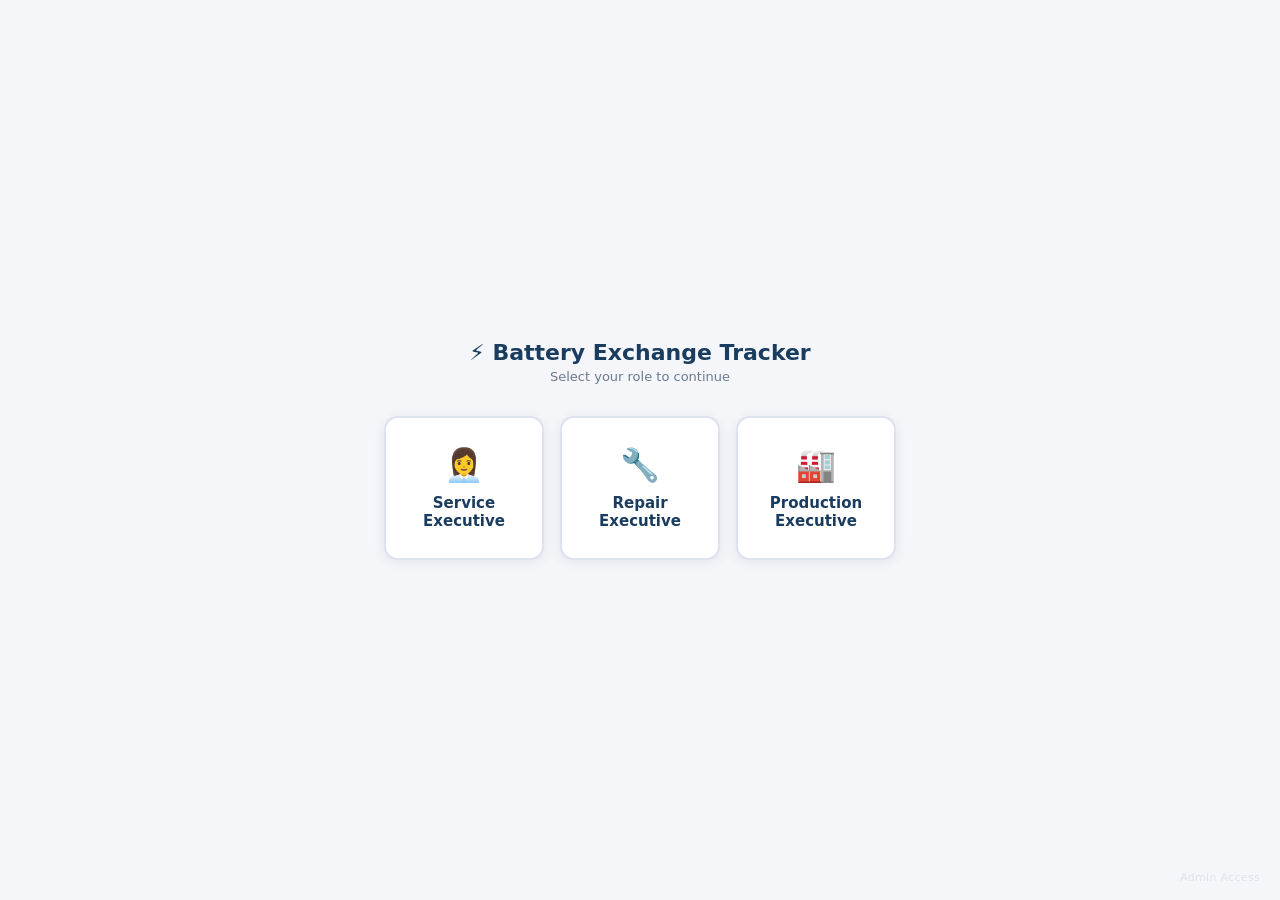
<file: index.html>
<!DOCTYPE html>
<html lang="en">
<head>
  <meta charset="UTF-8"/>
  <meta name="viewport" content="width=device-width, initial-scale=1.0"/>
  <title>Battery Exchange Tracker — Litpax</title>
  <link rel="stylesheet" href="style.css"/>
</head>
<body>

<!-- LOGIN -->
<div id="login-screen">
  <div class="login-logo">
    <h1>⚡ Battery Exchange Tracker</h1>
    <p>Select your role to continue</p>
  </div>
  <div class="login-cards login-cards-3">
    <div class="login-card" onclick="askPin('Service Executive')">
      <div class="icon">👩‍💼</div>
      <div class="name">Service Executive</div>
    </div>
    <div class="login-card" onclick="askPin('Repair Executive')">
      <div class="icon">🔧</div>
      <div class="name">Repair Executive</div>
    </div>
    <div class="login-card" onclick="askPin('Production Executive')">
      <div class="icon">🏭</div>
      <div class="name">Production Executive</div>
    </div>
  </div>

  <!-- Hidden admin link at bottom -->
  <a href="admin.html" class="admin-link">Admin Access</a>
</div>

<!-- PIN MODAL -->
<div class="modal-overlay" id="pin-modal">
  <div class="modal" style="width:320px">
    <div class="modal-header">
      <h2 id="pin-title">Enter PIN</h2>
      <button class="modal-close" onclick="closeModal('pin-modal')">✕</button>
    </div>
    <div class="modal-body" style="text-align:center;padding:24px 20px">
      <p style="font-size:13px;color:var(--muted);margin-bottom:16px">Apna 4-digit PIN enter karo</p>
      <input id="pin-input" type="password" maxlength="4" placeholder="• • • •"
        style="text-align:center;font-size:22px;letter-spacing:8px;width:100%;padding:12px"
        oninput="this.value=this.value.replace(/[^0-9]/g,'')"
        onkeydown="if(event.key==='Enter') confirmPin()"/>
      <p id="pin-error" style="color:var(--danger);font-size:12px;margin-top:10px;display:none">❌ Wrong PIN, try again</p>
    </div>
    <div class="modal-footer" style="justify-content:center">
      <button class="btn-cancel" onclick="closeModal('pin-modal')">Cancel</button>
      <button class="btn-primary" onclick="confirmPin()">Login</button>
    </div>
  </div>
</div>

<!-- APP -->
<div id="app-screen">
  <header>
    <div class="header-left">
      <div class="logo-dot"></div>
      <h1>Battery Exchange Tracker</h1>
    </div>
    <div class="user-chip">
      <span id="user-label">—</span>
      <button class="logout-btn" onclick="logout()">Logout</button>
    </div>
  </header>

  <main>
    <div class="stats-grid">
      <div class="stat-card s-total"><div class="slabel">Total</div><div class="svalue" id="s-total">—</div></div>
      <div class="stat-card s-open"><div class="slabel">Open</div><div class="svalue" id="s-open">—</div></div>
      <div class="stat-card s-dispatched"><div class="slabel">Dispatched</div><div class="svalue" id="s-dispatched">—</div></div>
      <div class="stat-card s-pickup"><div class="slabel">Pickup Arranged</div><div class="svalue" id="s-pickup">—</div></div>
      <div class="stat-card s-confirmed"><div class="slabel">Received</div><div class="svalue" id="s-confirmed">—</div></div>
      <div class="stat-card s-closed"><div class="slabel">Closed</div><div class="svalue" id="s-closed">—</div></div>
    </div>

    <div class="toolbar">
      <div class="toolbar-left">
        <button class="filter-btn active" onclick="setFilter('All')">All</button>
        <button class="filter-btn" onclick="setFilter('Open')">Open</button>
        <button class="filter-btn" onclick="setFilter('Dispatched')">Dispatched</button>
        <button class="filter-btn" onclick="setFilter('Pickup')">Pickup</button>
        <button class="filter-btn" onclick="setFilter('Closed')">Closed</button>
        <input class="search-box" type="text" placeholder="Search customer, serial, model..." oninput="onSearch(this.value)"/>
      </div>
      <div id="new-btn-wrap"></div>
    </div>

    <div class="table-wrap">
      <div id="loading" class="loading">Loading...</div>
      <table id="main-table" style="display:none">
        <thead>
          <tr>
            <th>ID</th><th>Date</th><th>Customer</th><th>Battery</th>
            <th>Complaint</th><th>Status</th><th>Actions</th>
          </tr>
        </thead>
        <tbody id="table-body"></tbody>
      </table>
      <div id="empty-state" class="empty-state" style="display:none">
        <div class="eicon">📋</div>
        <p>No entries found</p>
      </div>
    </div>
  </main>
</div>

<!-- NEW COMPLAINT MODAL -->
<div class="modal-overlay" id="new-modal">
  <div class="modal">
    <div class="modal-header">
      <h2>New Complaint Entry</h2>
      <button class="modal-close" onclick="closeModal('new-modal')">✕</button>
    </div>
    <div class="modal-body">
      <div class="form-row">
        <div class="form-group"><label>Customer Name *</label><input id="f-name" placeholder="Full name"/></div>
        <div class="form-group"><label>Phone *</label><input id="f-phone" type="tel" placeholder="Mobile number"/></div>
      </div>
      <div class="form-row">
        <div class="form-group"><label>City</label><input id="f-city" placeholder="City"/></div>
        <div class="form-group"><label>Battery Category *</label>
          <select id="f-cat">
            <option value="">Select</option>
            <option>2 Wheeler</option>
            <option>3 Wheeler</option>
            <option>Inverter</option>
            <option>Solar</option>
          </select>
        </div>
      </div>
      <div class="form-row">
        <div class="form-group"><label>Battery Model *</label><input id="f-model" placeholder="e.g. LPX-100AH"/></div>
        <div class="form-group"><label>Serial No</label><input id="f-serial" placeholder="Serial number"/></div>
      </div>
      <div class="form-row">
        <div class="form-group full"><label>Complaint *</label><textarea id="f-complaint" placeholder="Describe the issue..."></textarea></div>
      </div>
      <div class="form-row">
        <div class="form-group full"><label>Remarks</label><input id="f-remarks" placeholder="Any notes"/></div>
      </div>
    </div>
    <div class="modal-footer">
      <button class="btn-cancel" onclick="closeModal('new-modal')">Cancel</button>
      <button class="btn-primary" id="submit-btn" onclick="submitNew()">Save Complaint</button>
    </div>
  </div>
</div>

<!-- UPDATE MODAL -->
<div class="modal-overlay" id="update-modal">
  <div class="modal">
    <div class="modal-header">
      <h2 id="u-title">Update</h2>
      <button class="modal-close" onclick="closeModal('update-modal')">✕</button>
    </div>
    <div class="modal-body">
      <div class="update-info" id="u-info"></div>
      <div id="u-fields"></div>
    </div>
    <div class="modal-footer">
      <button class="btn-cancel" onclick="closeModal('update-modal')">Cancel</button>
      <button class="btn-primary" id="u-confirm">Confirm</button>
    </div>
  </div>
</div>

<!-- DETAIL MODAL -->
<div class="modal-overlay" id="detail-modal">
  <div class="modal">
    <div class="modal-header">
      <h2 id="d-title">Details</h2>
      <button class="modal-close" onclick="closeModal('detail-modal')">✕</button>
    </div>
    <div class="modal-body" id="d-body"></div>
  </div>
</div>

<div class="toast" id="toast"></div>
<script src="app.js"></script>
</body>
</html>
</file>
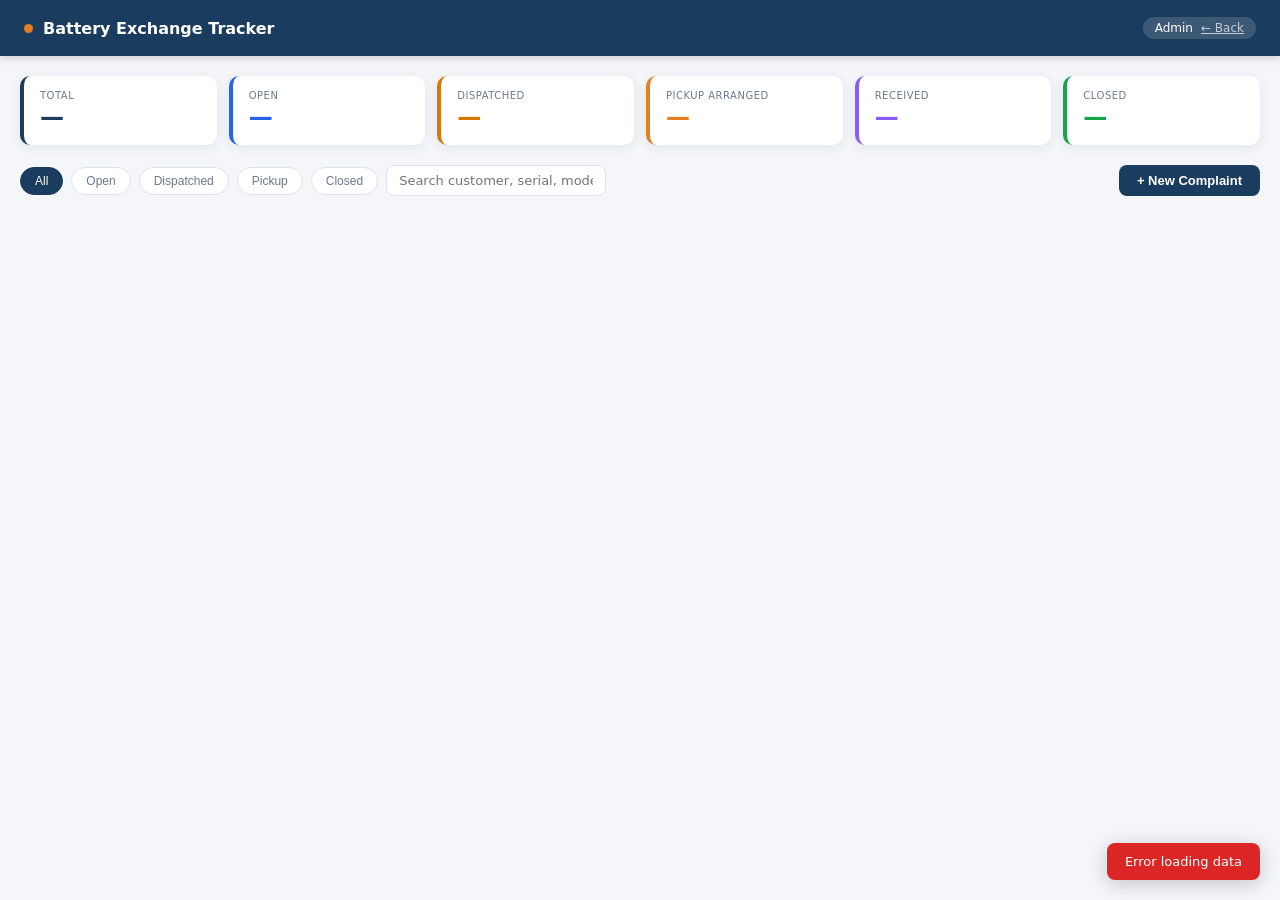
<file: admin.html>
<!DOCTYPE html>
<html lang="en">
<head>
  <meta charset="UTF-8"/>
  <meta name="viewport" content="width=device-width, initial-scale=1.0"/>
  <title>Admin — Battery Exchange Tracker</title>
  <link rel="stylesheet" href="style.css"/>
</head>
<body>

<!-- APP (auto-loads as Admin) -->
<div id="app-screen" style="display:block">
  <header>
    <div class="header-left">
      <div class="logo-dot"></div>
      <h1>Battery Exchange Tracker</h1>
    </div>
    <div class="user-chip">
      <span id="user-label">Admin</span>
      <a href="index.html" class="logout-btn">← Back</a>
    </div>
  </header>

  <main>
    <div class="stats-grid">
      <div class="stat-card s-total"><div class="slabel">Total</div><div class="svalue" id="s-total">—</div></div>
      <div class="stat-card s-open"><div class="slabel">Open</div><div class="svalue" id="s-open">—</div></div>
      <div class="stat-card s-dispatched"><div class="slabel">Dispatched</div><div class="svalue" id="s-dispatched">—</div></div>
      <div class="stat-card s-pickup"><div class="slabel">Pickup Arranged</div><div class="svalue" id="s-pickup">—</div></div>
      <div class="stat-card s-confirmed"><div class="slabel">Received</div><div class="svalue" id="s-confirmed">—</div></div>
      <div class="stat-card s-closed"><div class="slabel">Closed</div><div class="svalue" id="s-closed">—</div></div>
    </div>

    <div class="toolbar">
      <div class="toolbar-left">
        <button class="filter-btn active" onclick="setFilter('All')">All</button>
        <button class="filter-btn" onclick="setFilter('Open')">Open</button>
        <button class="filter-btn" onclick="setFilter('Dispatched')">Dispatched</button>
        <button class="filter-btn" onclick="setFilter('Pickup')">Pickup</button>
        <button class="filter-btn" onclick="setFilter('Closed')">Closed</button>
        <input class="search-box" type="text" placeholder="Search customer, serial, model..." oninput="onSearch(this.value)"/>
      </div>
      <div id="new-btn-wrap">
        <button class="btn-primary" onclick="openNewModal()">+ New Complaint</button>
      </div>
    </div>

    <div class="table-wrap">
      <div id="loading" class="loading">Loading...</div>
      <table id="main-table" style="display:none">
        <thead>
          <tr>
            <th>ID</th><th>Date</th><th>Customer</th><th>Battery</th>
            <th>Complaint</th><th>Status</th><th>Actions</th>
          </tr>
        </thead>
        <tbody id="table-body"></tbody>
      </table>
      <div id="empty-state" class="empty-state" style="display:none">
        <div class="eicon">📋</div>
        <p>No entries found</p>
      </div>
    </div>
  </main>
</div>

<!-- NEW COMPLAINT MODAL -->
<div class="modal-overlay" id="new-modal">
  <div class="modal">
    <div class="modal-header">
      <h2>New Complaint Entry</h2>
      <button class="modal-close" onclick="closeModal('new-modal')">✕</button>
    </div>
    <div class="modal-body">
      <div class="form-row">
        <div class="form-group"><label>Customer Name *</label><input id="f-name" placeholder="Full name"/></div>
        <div class="form-group"><label>Phone *</label><input id="f-phone" type="tel" placeholder="Mobile number"/></div>
      </div>
      <div class="form-row">
        <div class="form-group"><label>City</label><input id="f-city" placeholder="City"/></div>
        <div class="form-group"><label>Battery Category *</label>
          <select id="f-cat">
            <option value="">Select</option>
            <option>2 Wheeler</option>
            <option>3 Wheeler</option>
            <option>Inverter</option>
            <option>Solar</option>
          </select>
        </div>
      </div>
      <div class="form-row">
        <div class="form-group"><label>Battery Model *</label><input id="f-model" placeholder="e.g. LPX-100AH"/></div>
        <div class="form-group"><label>Serial No</label><input id="f-serial" placeholder="Serial number"/></div>
      </div>
      <div class="form-row">
        <div class="form-group full"><label>Complaint *</label><textarea id="f-complaint" placeholder="Describe the issue..."></textarea></div>
      </div>
      <div class="form-row">
        <div class="form-group full"><label>Remarks</label><input id="f-remarks" placeholder="Any notes"/></div>
      </div>
    </div>
    <div class="modal-footer">
      <button class="btn-cancel" onclick="closeModal('new-modal')">Cancel</button>
      <button class="btn-primary" id="submit-btn" onclick="submitNew()">Save Complaint</button>
    </div>
  </div>
</div>

<!-- UPDATE MODAL -->
<div class="modal-overlay" id="update-modal">
  <div class="modal">
    <div class="modal-header">
      <h2 id="u-title">Update</h2>
      <button class="modal-close" onclick="closeModal('update-modal')">✕</button>
    </div>
    <div class="modal-body">
      <div class="update-info" id="u-info"></div>
      <div id="u-fields"></div>
    </div>
    <div class="modal-footer">
      <button class="btn-cancel" onclick="closeModal('update-modal')">Cancel</button>
      <button class="btn-primary" id="u-confirm">Confirm</button>
    </div>
  </div>
</div>

<!-- DETAIL MODAL -->
<div class="modal-overlay" id="detail-modal">
  <div class="modal">
    <div class="modal-header">
      <h2 id="d-title">Details</h2>
      <button class="modal-close" onclick="closeModal('detail-modal')">✕</button>
    </div>
    <div class="modal-body" id="d-body"></div>
  </div>
</div>

<div class="toast" id="toast"></div>
<script src="app.js"></script>
<script>
  // Auto-login as Admin on page load
  window.addEventListener('DOMContentLoaded', () => {
    currentUser = "Admin";
    loadData();
    loadStats();
  });
</script>
</body>
</html>
</file>
<file: style.css>
*{margin:0;padding:0;box-sizing:border-box}
:root{
  --primary:#1a3c5e;--primary-light:#2563a8;--accent:#e67e22;
  --bg:#f4f6f9;--white:#fff;--border:#dde3ec;--text:#1e2a3a;--muted:#6b7a8d;
  --success:#16a34a;--warning:#d97706;--danger:#dc2626;--info:#2563eb;
  --radius:10px;--shadow:0 2px 12px rgba(26,60,94,.09)
}
body{font-family:'Segoe UI',system-ui,sans-serif;background:var(--bg);color:var(--text);min-height:100vh}

/* LOGIN */
#login-screen{display:flex;flex-direction:column;align-items:center;justify-content:center;min-height:100vh;gap:32px}
.login-logo{text-align:center}
.login-logo h1{font-size:22px;color:var(--primary);font-weight:700}
.login-logo p{font-size:13px;color:var(--muted);margin-top:4px}
.login-cards{display:grid;grid-template-columns:repeat(2,1fr);gap:16px;width:420px}
.login-card{background:var(--white);border-radius:14px;padding:28px 20px;text-align:center;cursor:pointer;border:2px solid var(--border);transition:all .2s;box-shadow:var(--shadow)}
.login-card:hover{border-color:var(--primary);transform:translateY(-2px)}
.login-card .icon{font-size:32px;margin-bottom:10px}
.login-card .name{font-size:15px;font-weight:700;color:var(--primary)}
.login-card .role{font-size:11px;color:var(--muted);margin-top:3px}

/* APP */
#app-screen{display:none}
header{background:var(--primary);color:#fff;padding:0 24px;height:56px;display:flex;align-items:center;justify-content:space-between;position:sticky;top:0;z-index:100;box-shadow:0 2px 8px rgba(0,0,0,.18)}
.header-left{display:flex;align-items:center;gap:10px}
.logo-dot{width:9px;height:9px;background:var(--accent);border-radius:50%}
header h1{font-size:16px;font-weight:600}
.user-chip{background:rgba(255,255,255,.15);padding:4px 12px;border-radius:20px;font-size:12px;display:flex;align-items:center;gap:8px}
.logout-btn{background:none;border:none;color:rgba(255,255,255,.7);cursor:pointer;font-size:12px}
.logout-btn:hover{color:#fff}
main{max-width:1280px;margin:0 auto;padding:20px}

/* STATS */
.stats-grid{display:grid;grid-template-columns:repeat(6,1fr);gap:12px;margin-bottom:20px}
.stat-card{background:var(--white);border-radius:var(--radius);padding:14px 16px;box-shadow:var(--shadow);border-left:4px solid transparent}
.stat-card .slabel{font-size:10px;color:var(--muted);text-transform:uppercase;letter-spacing:.5px}
.stat-card .svalue{font-size:24px;font-weight:700;margin-top:2px}
.s-total{border-color:var(--primary)}.s-total .svalue{color:var(--primary)}
.s-open{border-color:var(--info)}.s-open .svalue{color:var(--info)}
.s-dispatched{border-color:var(--warning)}.s-dispatched .svalue{color:var(--warning)}
.s-pickup{border-color:var(--accent)}.s-pickup .svalue{color:var(--accent)}
.s-confirmed{border-color:#8b5cf6}.s-confirmed .svalue{color:#8b5cf6}
.s-closed{border-color:var(--success)}.s-closed .svalue{color:var(--success)}

/* TOOLBAR */
.toolbar{display:flex;align-items:center;justify-content:space-between;margin-bottom:14px;gap:10px;flex-wrap:wrap}
.toolbar-left{display:flex;gap:8px;flex-wrap:wrap;align-items:center}
.filter-btn{padding:6px 14px;border-radius:20px;border:1.5px solid var(--border);background:var(--white);font-size:12px;cursor:pointer;color:var(--muted);font-weight:500;transition:all .15s}
.filter-btn.active{background:var(--primary);color:#fff;border-color:var(--primary)}
.search-box{padding:7px 12px;border:1.5px solid var(--border);border-radius:8px;font-size:13px;width:220px;outline:none}
.search-box:focus{border-color:var(--primary-light)}
.btn-primary{background:var(--primary);color:#fff;border:none;padding:8px 18px;border-radius:8px;font-size:13px;font-weight:600;cursor:pointer;transition:background .15s}
.btn-primary:hover{background:var(--primary-light)}

/* TABLE */
.table-wrap{background:var(--white);border-radius:var(--radius);box-shadow:var(--shadow);overflow:hidden}
table{width:100%;border-collapse:collapse;font-size:13px}
thead tr{background:var(--primary);color:#fff}
thead th{padding:11px 13px;text-align:left;font-weight:600;font-size:11px;letter-spacing:.3px;white-space:nowrap}
tbody tr{border-bottom:1px solid var(--border);transition:background .1s}
tbody tr:hover{background:#f8fafc}
tbody tr:last-child{border-bottom:none}
td{padding:10px 13px;vertical-align:middle}
.cid{font-weight:700;color:var(--primary);font-size:12px}
.cname{font-weight:600}.cphone{font-size:11px;color:var(--muted)}
.bmodel{font-weight:600}.bserial{font-size:11px;color:var(--muted)}

/* BADGES */
.badge{display:inline-block;padding:3px 9px;border-radius:20px;font-size:11px;font-weight:600;white-space:nowrap}
.b-open{background:#dbeafe;color:#1d4ed8}
.b-repair{background:#fef3c7;color:#92400e}
.b-forwarded{background:#ede9fe;color:#6d28d9}
.b-production{background:#ffedd5;color:#c2410c}
.b-pickup{background:#fce7f3;color:#9d174d}
.b-confirmed{background:#f3e8ff;color:#7e22ce}
.b-closed{background:#dcfce7;color:#15803d}

/* ACTION BTNS */
.action-btn{padding:4px 10px;border-radius:6px;border:none;font-size:11px;font-weight:600;cursor:pointer;margin:2px;white-space:nowrap;transition:opacity .15s}
.action-btn:hover{opacity:.8}
.ab-dispatch{background:#fef3c7;color:#92400e}
.ab-forward{background:#ede9fe;color:#6d28d9}
.ab-prodispatch{background:#ffedd5;color:#c2410c}
.ab-arrange{background:#fce7f3;color:#9d174d}
.ab-confirm{background:#f3e8ff;color:#7e22ce}
.ab-received{background:#dcfce7;color:#15803d}
.ab-view{background:#eff6ff;color:#1d4ed8}

.empty-state{text-align:center;padding:50px;color:var(--muted)}
.empty-state .eicon{font-size:36px;margin-bottom:10px}
.loading{text-align:center;padding:50px;color:var(--muted);font-size:14px}

/* MODAL */
.modal-overlay{display:none;position:fixed;inset:0;background:rgba(0,0,0,.45);z-index:1000;align-items:center;justify-content:center}
.modal-overlay.open{display:flex}
.modal{background:#fff;border-radius:14px;width:500px;max-width:95vw;max-height:90vh;overflow-y:auto;box-shadow:0 20px 60px rgba(0,0,0,.25)}
.modal-header{background:var(--primary);color:#fff;padding:16px 20px;border-radius:14px 14px 0 0;display:flex;justify-content:space-between;align-items:center}
.modal-header h2{font-size:15px;font-weight:600}
.modal-close{background:none;border:none;color:#fff;font-size:20px;cursor:pointer;opacity:.8}
.modal-close:hover{opacity:1}
.modal-body{padding:20px}
.modal-footer{padding:14px 20px;border-top:1px solid var(--border);display:flex;justify-content:flex-end;gap:10px}
.form-row{display:grid;grid-template-columns:1fr 1fr;gap:12px;margin-bottom:12px}
.form-group{display:flex;flex-direction:column;gap:4px}
.form-group.full{grid-column:1/-1}
label{font-size:11px;font-weight:600;color:var(--muted);text-transform:uppercase;letter-spacing:.4px}
input,select,textarea{padding:8px 11px;border:1.5px solid var(--border);border-radius:7px;font-size:13px;outline:none;font-family:inherit;color:var(--text);background:#fff;transition:border-color .15s}
input:focus,select:focus,textarea:focus{border-color:var(--primary-light)}
textarea{resize:vertical;min-height:65px}
.btn-cancel{padding:8px 16px;border:1.5px solid var(--border);border-radius:7px;background:#fff;font-size:13px;cursor:pointer;color:var(--muted)}
.update-info{background:#f8fafc;border-radius:8px;padding:12px;margin-bottom:14px;font-size:13px;border-left:3px solid var(--primary)}
.update-info strong{color:var(--primary)}

/* DETAIL */
.detail-grid{display:grid;grid-template-columns:1fr 1fr;gap:10px 20px;margin-bottom:14px}
.di label{display:block;font-size:10px;color:var(--muted);text-transform:uppercase;margin-bottom:2px}
.di span{font-size:13px;font-weight:500}
.detail-section{border-top:1px solid var(--border);padding-top:12px;margin-top:12px}
.detail-section h3{font-size:11px;text-transform:uppercase;color:var(--muted);margin-bottom:8px;letter-spacing:.5px}

/* TOAST */
.toast{position:fixed;bottom:20px;right:20px;background:var(--primary);color:#fff;padding:11px 18px;border-radius:8px;font-size:13px;font-weight:500;z-index:9999;transform:translateY(80px);opacity:0;transition:all .3s;box-shadow:0 4px 20px rgba(0,0,0,.2)}
.toast.show{transform:translateY(0);opacity:1}
.toast.success{background:var(--success)}
.toast.error{background:var(--danger)}

/* New status badges */
.b-underrepair{background:#fef9c3;color:#854d0e}
.b-senttoprod{background:#e0f2fe;color:#0369a1}
.b-recfromrepair{background:#f0fdf4;color:#166534}

/* New action buttons */
.ab-repair{background:#fef9c3;color:#854d0e}
.ab-sendprod{background:#e0f2fe;color:#0369a1}
.ab-sendrepair{background:#f0fdf4;color:#166534}



/* === PASTE THESE AT THE END OF YOUR style.css === */

/* 3-card login grid (instead of 2x2) */
.login-cards-3 {
  display: flex;
  gap: 16px;
  width: auto;
  max-width: 560px;
  flex-wrap: wrap;
  justify-content: center;
}
.login-cards-3 .login-card {
  width: 160px;
}

/* Hidden admin link at bottom of login screen */
.admin-link {
  position: fixed;
  bottom: 16px;
  right: 20px;
  font-size: 11px;
  color: var(--border);
  text-decoration: none;
  letter-spacing: 0.3px;
  transition: color 0.2s;
}
.admin-link:hover {
  color: var(--muted);
}
</file>
